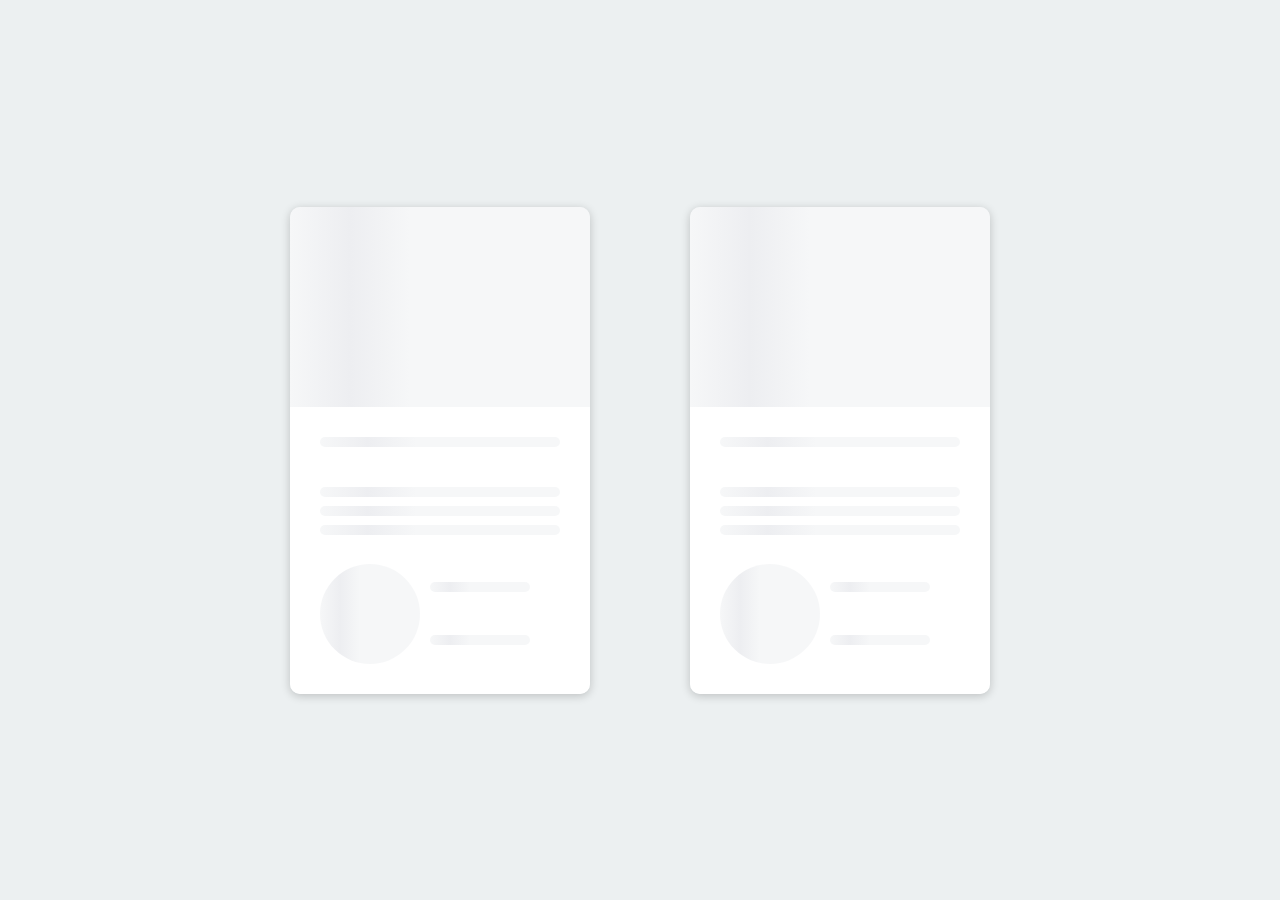
<file: content-placeholder/index.html>
<!DOCTYPE html>
<html lang="en">
<head>
    <meta charset="UTF-8" />
    <meta name="viewport" content="width=device-width, initial-scale=1.0" />
    <link rel="stylesheet" href="style.css" />
    <title>Content Placeholder</title>
</head>
<body>
    <div class="cards-container">
        <div class="card">
            <div class="card-header animated-bg" id="header1">&nbsp;</div>
            <div class="card-content">
                <h3 class="card-title animated-bg animated-bg-text" id="title1">&nbsp;</h3>
                <p class="card-excerpt" id="excerpt1">
                    &nbsp;
                    <span class="animated-bg animated-bg-text">&nbsp;</span>
                    <span class="animated-bg animated-bg-text">&nbsp;</span>
                    <span class="animated-bg animated-bg-text">&nbsp;</span>
                </p>
                <div class="author">
                    <div class="profile-img animated-bg" id="profile_img1">&nbsp;</div>
                    <div class="author-info">
                        <strong class="animated-bg animated-bg-text" id="name1">&nbsp;</strong>
                        <small class="animated-bg animated-bg-text" id="date1">&nbsp;</small>
                    </div>
                </div>
            </div>
        </div>

        <div class="card">
            <div class="card-header animated-bg" id="header2">&nbsp;</div>
            <div class="card-content">
                <h3 class="card-title animated-bg animated-bg-text" id="title2">&nbsp;</h3>
                <p class="card-excerpt" id="excerpt2">
                    &nbsp;
                    <span class="animated-bg animated-bg-text">&nbsp;</span>
                    <span class="animated-bg animated-bg-text">&nbsp;</span>
                    <span class="animated-bg animated-bg-text">&nbsp;</span>
                </p>
                <div class="author">
                    <div class="profile-img animated-bg" id="profile_img2">&nbsp;</div>
                    <div class="author-info">
                        <strong class="animated-bg animated-bg-text" id="name2">&nbsp;</strong>
                        <small class="animated-bg animated-bg-text" id="date2">&nbsp;</small>
                    </div>
                </div>
            </div>
        </div>
    </div>
    <script src="script.js"></script>
</body>
</html>
</file>
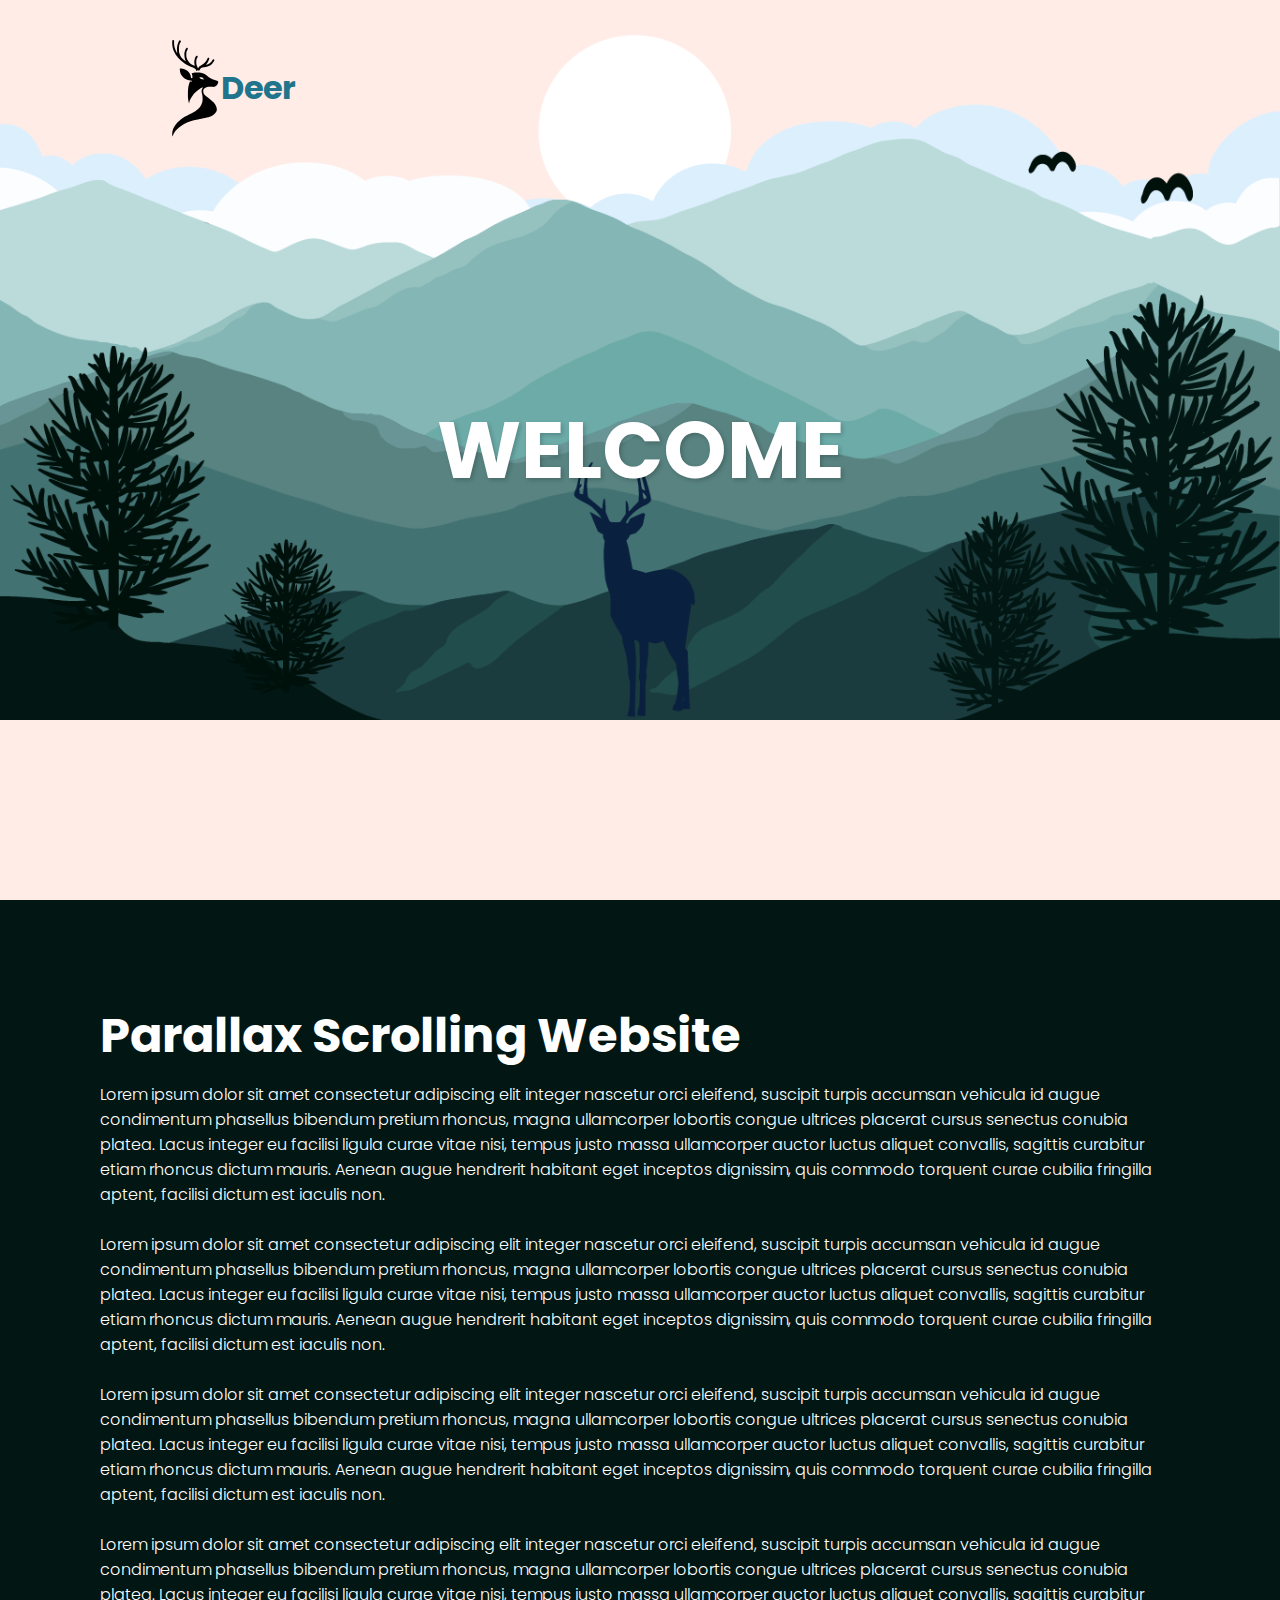
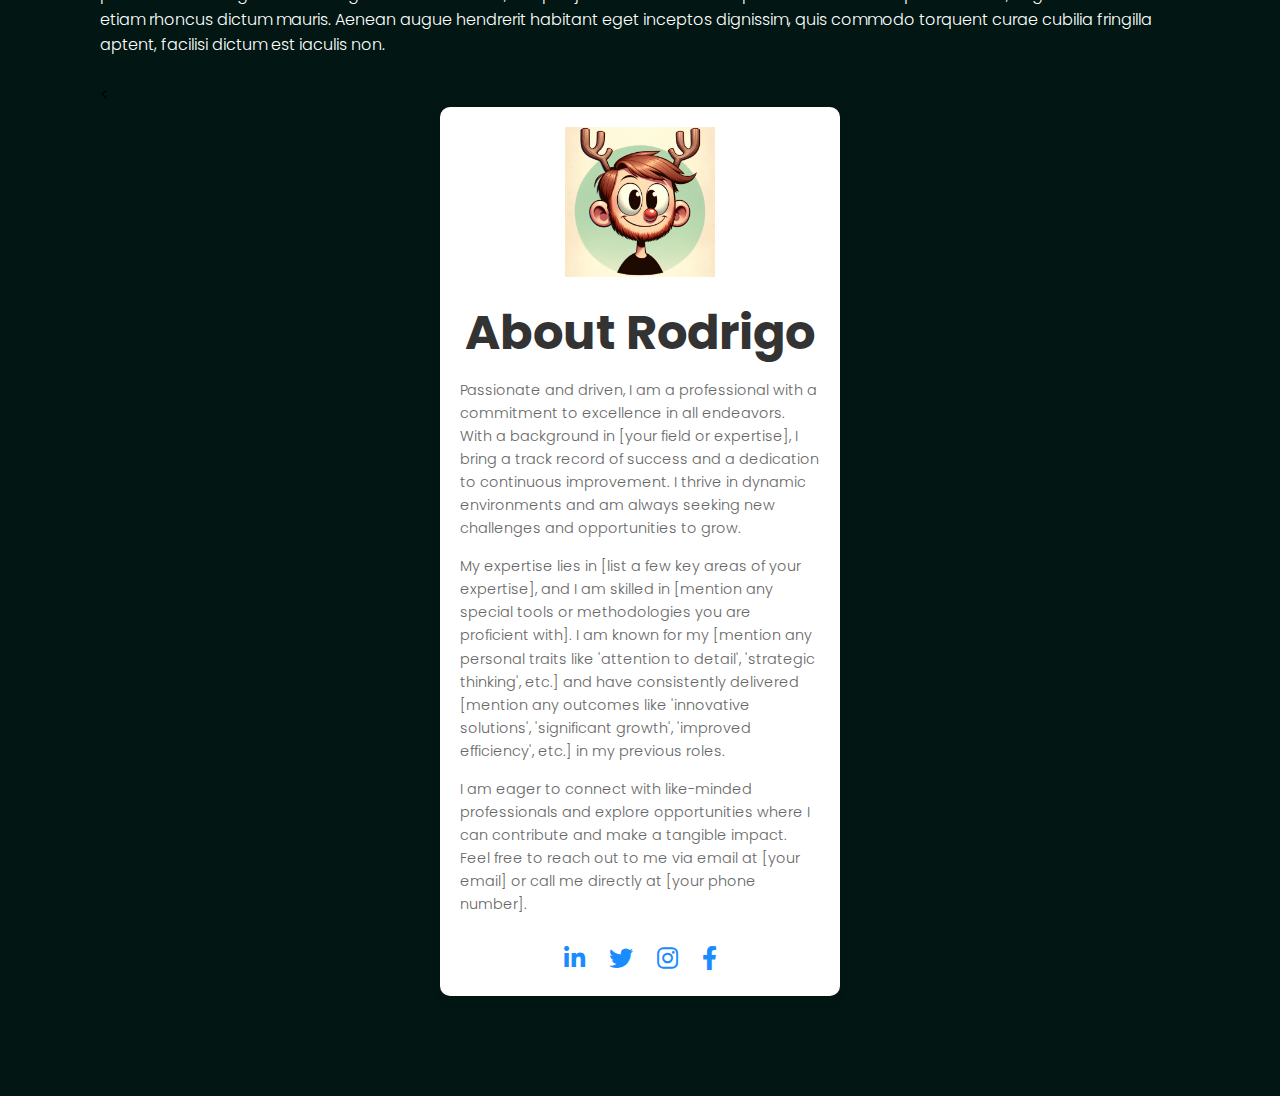
<file: parallax-effect/index.html>
<!DOCTYPE html>
<html lang="en">

<head>
    <meta charset="UTF-8">
    <meta http-equiv="X-UA-Compatible" content="IE=edge">
    <meta name="viewport" content="width=device-width, initial-scale=1.0">
    <title>Parallax Scrolling Website | Codehal</title>
    <link rel="stylesheet" href="https://cdnjs.cloudflare.com/ajax/libs/font-awesome/6.0.0-beta3/css/all.min.css">
    <link rel="stylesheet" href="style.css">
</head>

<body>
    <header>
        <img src="deerimages/logo.svg" id="deer">
        <h2 class="logo">Deer</h2>
        <nav class="navigation">
            <a href="#" class="active">Home</a>
            <a href="#">About</a>
            <a href="#">Service</a>
            <a href="#">Contact</a>
        </nav>
    </header>

    <section class="parallax">
        <img src="deerimages/sol.png" id="sol">
        <img src="deerimages/nube1.png" id="nube1">
        <img src="deerimages/nube2.png" id="nube2">
        <img src="deerimages/mountain7.png" id="mountain7">
        <img src="deerimages/mountain5.png" id="mountain5">
        <img src="deerimages/mountain6.png" id="mountain6">
        <img src="deerimages/mountain4.png" id="mountain4">
        <img src="deerimages/mountain3.png" id="mountain3">
        <img src="deerimages/mountain1.png" id="mountain1">
        <img src="deerimages/mountain2.png" id="mountain2">
        


        <!-- <img src="mountain3.png" id="hill2">
        <img src="hill3.png" id="hill3">
        <img src="mountain2.png" id="hill4">
        <img src="mountain1.png" id="hill5">
        <img src="plant.png" id="plant">
        <img src="tree.png" id="tree">
        <img src="leaf.png" id="leaf"> -->
        <h2 id="text" data-value="WELCOME">WELCOME</h2>
    </section>

    <section class="sec">
        <h2>Parallax Scrolling Website</h2>
        <p>
        Lorem ipsum dolor sit amet consectetur adipiscing elit integer nascetur orci eleifend, 
        suscipit turpis accumsan vehicula id augue condimentum phasellus bibendum pretium rhoncus, 
        magna ullamcorper lobortis congue ultrices placerat cursus senectus conubia platea. Lacus integer eu 
        facilisi ligula curae vitae nisi, tempus justo massa ullamcorper auctor luctus aliquet convallis, 
        sagittis curabitur etiam rhoncus dictum mauris. Aenean augue hendrerit habitant eget inceptos dignissim, 
        quis commodo torquent curae cubilia fringilla aptent, facilisi dictum est iaculis non. <br><br>
        Lorem ipsum dolor sit amet consectetur adipiscing elit integer nascetur orci eleifend, 
        suscipit turpis accumsan vehicula id augue condimentum phasellus bibendum pretium rhoncus, 
        magna ullamcorper lobortis congue ultrices placerat cursus senectus conubia platea. Lacus integer eu 
        facilisi ligula curae vitae nisi, tempus justo massa ullamcorper auctor luctus aliquet convallis, 
        sagittis curabitur etiam rhoncus dictum mauris. Aenean augue hendrerit habitant eget inceptos dignissim, 
        quis commodo torquent curae cubilia fringilla aptent, facilisi dictum est iaculis non. <br><br>
        Lorem ipsum dolor sit amet consectetur adipiscing elit integer nascetur orci eleifend, 
        suscipit turpis accumsan vehicula id augue condimentum phasellus bibendum pretium rhoncus, 
        magna ullamcorper lobortis congue ultrices placerat cursus senectus conubia platea. Lacus integer eu 
        facilisi ligula curae vitae nisi, tempus justo massa ullamcorper auctor luctus aliquet convallis, 
        sagittis curabitur etiam rhoncus dictum mauris. Aenean augue hendrerit habitant eget inceptos dignissim, 
        quis commodo torquent curae cubilia fringilla aptent, facilisi dictum est iaculis non. <br><br>
        Lorem ipsum dolor sit amet consectetur adipiscing elit integer nascetur orci eleifend, 
        suscipit turpis accumsan vehicula id augue condimentum phasellus bibendum pretium rhoncus, 
        magna ullamcorper lobortis congue ultrices placerat cursus senectus conubia platea. Lacus integer eu 
        facilisi ligula curae vitae nisi, tempus justo massa ullamcorper auctor luctus aliquet convallis, 
        sagittis curabitur etiam rhoncus dictum mauris. Aenean augue hendrerit habitant eget inceptos dignissim, 
        quis commodo torquent curae cubilia fringilla aptent, facilisi dictum est iaculis non. <br><br>
        </p>

        <<div class="personal-introduction">
            <div class="image-container">
              <img src="rodri.png" alt="Rodrigo Picture" />
            </div>
            <h2>About Rodrigo</h2>
            <p>
              Passionate and driven, I am a professional with a commitment to excellence in all endeavors. With a background in [your field or expertise], I bring a track record of success and a dedication to continuous improvement. I thrive in dynamic environments and am always seeking new challenges and opportunities to grow.
            </p>
            <p>
              My expertise lies in [list a few key areas of your expertise], and I am skilled in [mention any special tools or methodologies you are proficient with]. I am known for my [mention any personal traits like 'attention to detail', 'strategic thinking', etc.] and have consistently delivered [mention any outcomes like 'innovative solutions', 'significant growth', 'improved efficiency', etc.] in my previous roles.
            </p>
            <p>
              I am eager to connect with like-minded professionals and explore opportunities where I can contribute and make a tangible impact. Feel free to reach out to me via email at [your email] or call me directly at [your phone number].
            </p>
            <!-- Social Media Links -->
            <div class="social-media-links">
                <a href="your-linkedin-url" target="_blank"><i class="fab fa-linkedin-in"></i></a>
                <a href="your-twitter-url" target="_blank"><i class="fab fa-twitter"></i></a>
                <a href="your-instagram-url" target="_blank"><i class="fab fa-instagram"></i></a>
                <a href="your-facebook-url" target="_blank"><i class="fab fa-facebook-f"></i></a>
              </div>
          </div>
          
    </section>

    <script src="script.js"></script>
</body>

</html>
</file>
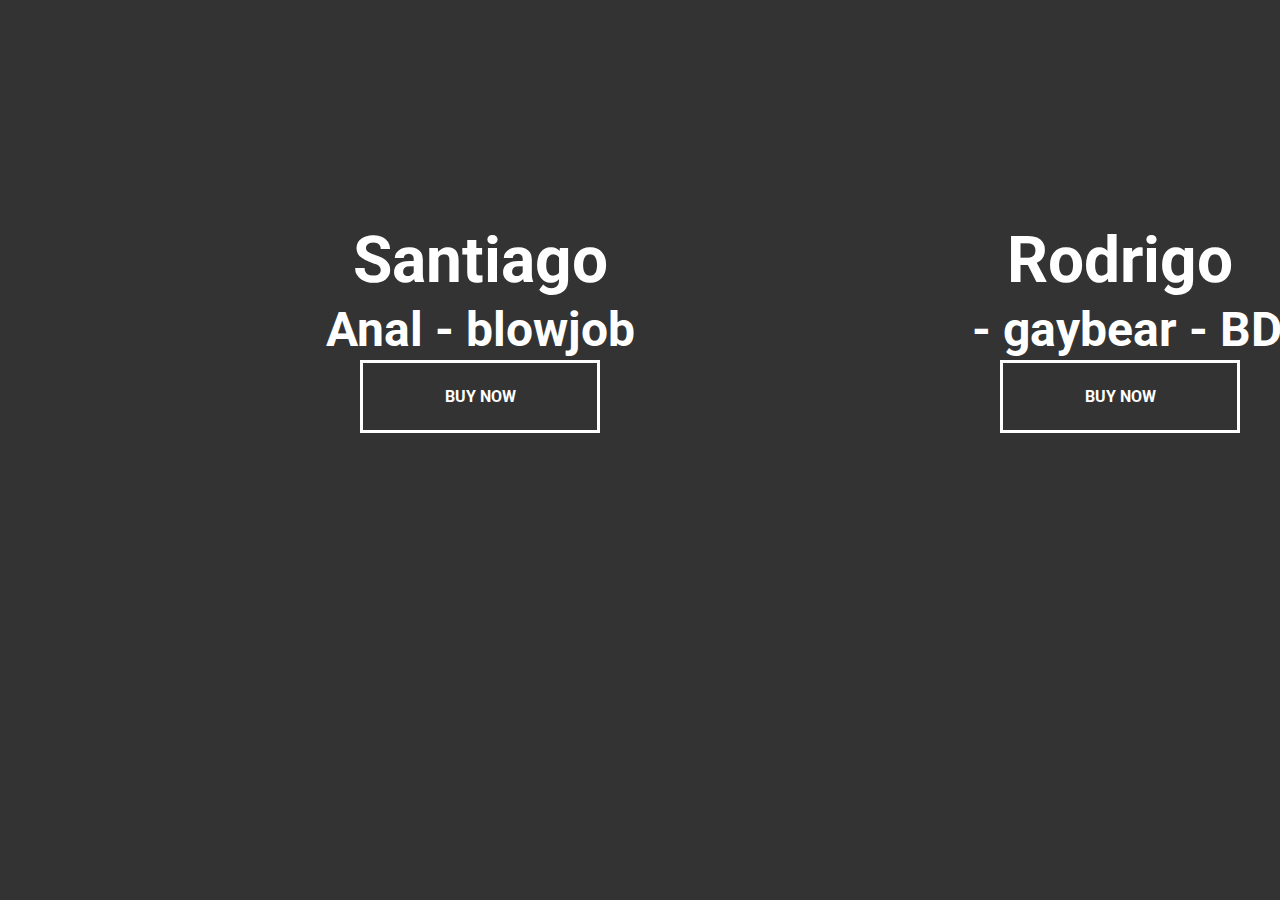
<file: split-landing-page/index.html>
<!DOCTYPE html>
<html lang="en">
    <head>
        <meta charset="UTF-8">
        <meta name= "viewport" content="device-width, initial-scale=1.0"/>
        <link rel="stylesheet" href="style.css"/>
        <title>
            Split Landing Page
        </title>
    </head>
    <body>
        <div class="container">
            <div class="split left">
                <h1>Santiago</h1>
                <a href="#" class="btn">Buy now</a>
                <h2> Anal - blowjob</h2>
            </div>
            <div class="split right">
                <h1>Rodrigo</h1>
                <a href="#" class="btn">Buy now</a>
                <h2> Anal - brutal - gaybear - BDSM - feetjob</h2>
            </div>
        </div>
        <script src="script.js"></script>
    </body>
</html>
</file>
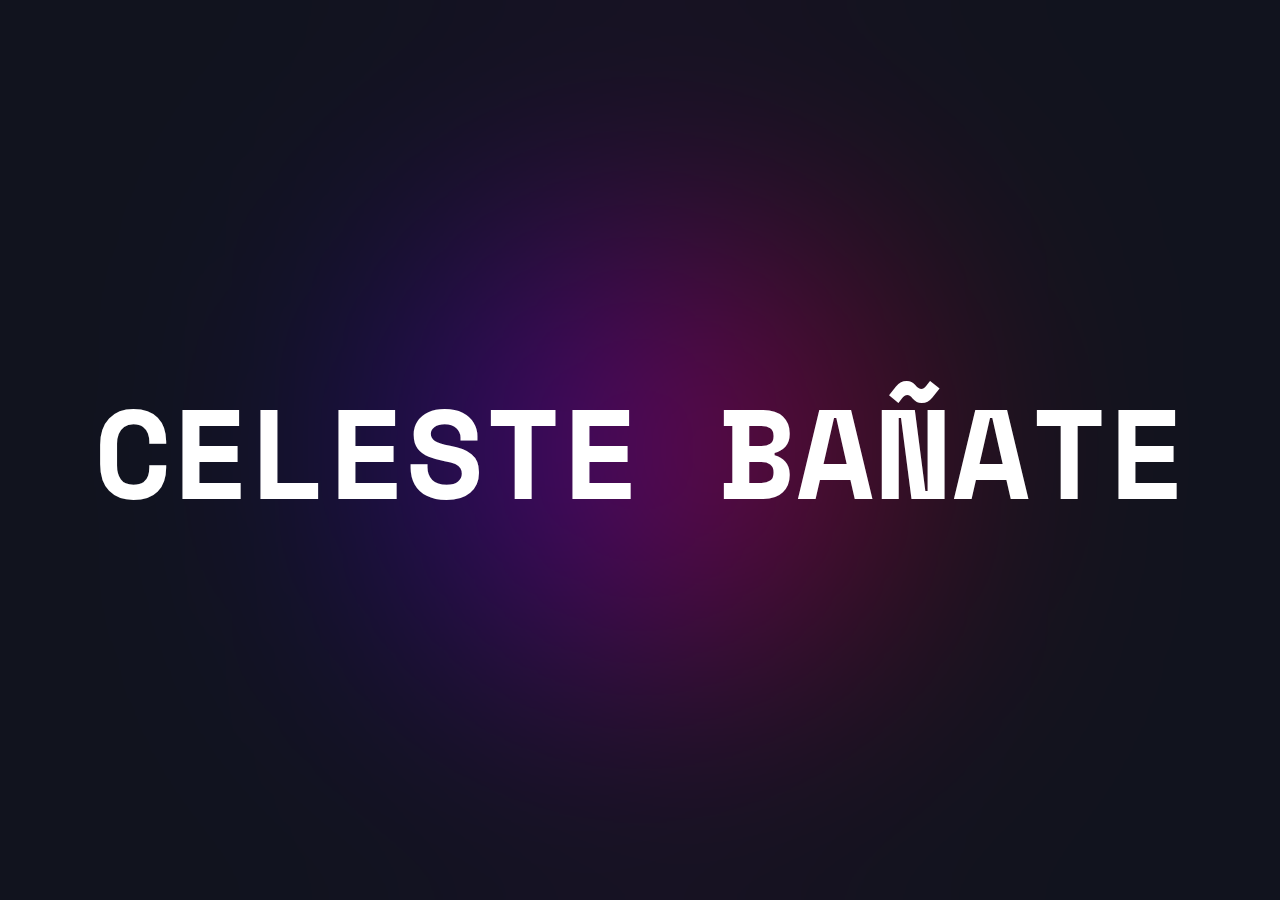
<file: menus/animated-menu/index.html>
<!DOCTYPE html>
<html lang="en">
    <head>
        <meta charset="UTF-8"/>
        <meta name="viewport" content="width=device-width, initial-scale=1.0" />
        <title>
            Mousemovement
        </title>
        <link rel="preconnect" href="https://fonts.gstatic.com" crossorigin>
        <link href="https://fonts.googleapis.com/css2?family=Space+Mono:wght@400;700&family=Rubik:wght@400;500&display=swap" rel="stylesheet">
        <link rel="stylesheet" href="style.css">
    </head>

    <body>
        <div id="blob"></div>
        <div id="blur"></div>
        <h1 data-value="CELESTE BAÑATE">CELESTE BAÑATE</h1>
        <script src="https://codepen.io/Hyperplexed/pen/xxYJYJM/54407644e24173ad6019b766443bf2a6.js"></script>
        <script src="script.js"></script>
    </body>
</html>
</file>
<file: content-placeholder/style.css>
@import url('https://fonts.googleapis.com/css2?family=Roboto:wght@400;700&display=swap');

* {
    box-sizing: border-box;
}

body {
    background-color: #ecf0f1;
    font-family: 'Roboto', sans-serif;
    display: flex;
    align-items: center;
    justify-content: center;
    height: 100vh;
    overflow: hidden;
    margin: 0;
}

img {
    max-width: 100%;
}

.cards-container {
    display: flex;
    justify-content: center;
    gap: 100px; /* Espacio entre tarjetas */
}

.card {
    box-shadow: 0 2px 10px rgba(0, 0, 0, 0.2);
    border-radius: 10px;
    overflow: hidden;
    width: 300px;
}

.card-header {
    height: 200px;
}

.card-header img {
    object-fit: cover;
    height: 100%;
    width: 100%;
}

.card-content {
    background-color: #fff;
    padding: 30px;
}

.card-title {
    height: 20px;
    margin: 0;
}

.card-excerpt {
    color: #777;
    margin: 10px 0 20px;
}

.author {
    display: flex;
}

.profile-img {
    border-radius: 50%;
    overflow: hidden;
    height: 100px;
    width: 100px;
}

.author-info {
    display: flex;
    flex-direction: column;
    justify-content: space-around;
    margin-left: 10px;
    width: 100px;
}

.author-info small{
    color: #aaa;
    margin-top: 5px;
}

.animated-bg {
    background-image: linear-gradient(
      to right,
      #f6f7f8 0%,
      #edeef1 10%,
      #f6f7f8 20%,
      #f6f7f8 100%
    );
    background-size: 200% 100%;
    animation: bgPos 1s linear infinite;
  }

.animated-bg-text {
border-radius: 50px;
display: inline-block;
margin: 0;
height: 10px;
width: 100%;
}

@keyframes bgPos {
    0% {
        background-position: 50% 0;
    }

    100% {
        background-position: -150% 0;
    }
}
</file>
<file: parallax-effect/style.css>
@import url('https://fonts.googleapis.com/css2?family=Poppins:wght@300;400;500;600;700;800;900&display=swap');

* {
    margin: 0;
    padding: 0;
    box-sizing: border-box;
    font-family: 'Poppins', sans-serif;
}

body {
    background-color: #FFECE7;
    min-width: 100vh;
    overflow-x: hidden;
}

header {
    position: absolute;
    top: 0;
    left: 0;
    width: 100%;
    padding: 30px 170px;
    display: flex;
    justify-content: space-between;
    align-items: center;
    z-index: 100;
}

.logo {
    font-size: 2rem;
    color: #20758C;
    pointer-events: none;
    margin-right: 1000px;

}

#deer {
    height: 100px;
    width: auto;
}

.navigation a {
    font-size: 1.2rem;
    text-decoration: none;
    color: #334A52;
    padding: 3px 5px;
    border-radius: 20px;
    margin: 0 20px;
    font-weight: 600;
    margin-left: auto;
}

.navigation a:hover, .navigation a.active {
    background-color: #334A52;
    color: #fff;
}

.parallax {
    position: relative;
    display: flex;
    justify-content: center;
    align-items: center;
    height: 100vh;
}

#text {
    position: absolute;
    font-size: 5rem;
    color: #fff;
    text-shadow: 2px 2px 4px rgba(0, 0, 0, 0.2);
}

@keyframes rotate {
    from {
        rotate: 0deg;
    }

    50% {
        scale: 1 1.5;
    }

    to {
        rotate: 360deg;
    }
}

text {
    padding: 0rem clamp(1rem, 2vw, 3rem);
    border-radius: clamp(0.4rem, 0.75vw, 1rem);
    margin: 0rem;
    position: absolute;
    left: 50%;
    top: 50%;
    translate: -50% -50%;
    z-index: 3;
}

.parallax img {
    position: absolute;
    top: 0;
    left: 0;
    width: 100%;
    pointer-events: none;
}

.sec {
    position: relative;
    background: #021713;
    padding: 100px;
}

.sec h2 {
    font-size: 3rem;
    color: white;
    margin-bottom: 10px;
}

.sec p {
    font-size: 1rem;
    color: white;
    font-weight: 300;
}

/* -- Carta de presentacion --*/

.personal-introduction {
    background-color: #ffffff; /* Assuming a white background */
    border-radius: 10px;
    padding: 20px;
    max-width: 400px; /* Adjust as needed */
    margin: auto;
    box-shadow: 0 4px 8px rgba(0, 0, 0, 0.1); /* Soft shadow for depth */
    font-family: 'Arial', sans-serif; /* Placeholder font */
  }
  
  .personal-introduction .image-container {
    display: flex;
    justify-content: center; /* Centers the image horizontally */
    margin-bottom: 20px; /* Space between image and heading */
  }
  
  .personal-introduction .image-container img {
    border-radius: 0%; /* Makes the image round */
    width: 150px; /* Adjust as needed */
    height: auto;
  }
  
  .personal-introduction h2 {
    color: #333; /* Dark grey color for text */
    text-align: center;
  }
  
  .personal-introduction p {
    color: #666; /* Lighter grey for paragraph text */
    font-size: 0.9em; /* Smaller text for paragraphs */
    line-height: 1.6; /* Spacing for readability */
    margin-bottom: 15px;
  }
  
  .social-media-links {
    text-align: center;
    padding-top: 10px;
  }
  
  .social-media-links a {
    color: #1a8cff; /* Blue color for links */
    margin: 0 10px;
    font-size: 24px; /* Icon size */
  }
  
  .social-media-links a:hover {
    color: #0d6efd; /* Darker blue on hover */
  }
  
  
  /* Responsive design adjustments */
  @media (max-width: 600px) {
    .personal-introduction {
      padding: 15px;
      max-width: 100%;
    }
  }
</file>
<file: split-landing-page/style.css>
@import url('https://fonts.googleapis.com/css2?family=Roboto:wght@400;700&display=swap');

:root {
    --left-bg-color: rgba(237, 237, 241, 0);
    --right-bg-color: rgba(43, 43, 43, 0.8);
    --left-btn-hover-color: rgba(28, 122, 28, 1);
    --right-btn-hover-color:  rgba(28, 122, 28, 1);
    --hover-width: 75%;
    --other-width: 25%;
    --speed: 1000ms;
}

* {
    box-sizing: border-box;
}

body{
    font-family: 'Roboto', sans-serif;
    height: 100vh;
    overflow: hidden;
    margin: 0;
}

h1 {
    font-size: 4rem;
    color: #fff;
    position: absolute;
    left: 50%;
    top: 20%;
    transform: translateX(-50%);
    white-space: nowrap;
}

h2 {
    font-size: 3rem;
    color: #fff;
    position: absolute;
    left: 50%;
    top: 29%;
    transform: translateX(-50%);
    white-space: nowrap;
}

.btn {
    position: absolute;
    display: flex;
    align-items: center;
    justify-content: center;
    left: 50%;
    top: 40%;
    transform: translateX(-50%);
    text-decoration: none;
    color: #fff;
    border: #fff solid 0.2rem;
    font-size: 1rem;
    font-weight: bold;
    text-transform: uppercase;
    width: 15rem;
    padding: 1.5rem;
}

.split.left .btn:hover {
    background-color: var(--left-btn-hover-color);
    border-color: var(--left-btn-hover-color);
}

.split.right .btn:hover {
    background-color: var(--right-btn-hover-color);
    border-color: var(--right-btn-hover-color);
}

.container {
    position: relative;
    width: 100%;
    height: 100%;
    background: #333;
}

.split {
    position: absolute;
    width: 50%;
    height: 100%;
    overflow: hidden;
}

.split.left{
    left: 0;
    background: url('https://media-eze1-1.cdn.whatsapp.net/v/t61.24694-24/348805930_954643359196963_6983565720004668149_n.jpg?ccb=11-4&oh=01_AdTgKSlClQxHSc4B6_6GWa33__OF7-3sreO4DtWMjlsjAQ&oe=6564C0D3&_nc_sid=e6ed6c&_nc_cat=104');
    background-repeat: no-repeat;
    background-size: cover;
}

.split.left::before {
    content: '';
    position: absolute;
    width: 100%;
    height: 100%;
    background-color: var(--left-bg-color);
}

.split.right{
    right: 0;
    background: url('https://media-eze1-1.cdn.whatsapp.net/v/t61.24694-24/361675249_830174291589344_5115261202975283298_n.jpg?ccb=11-4&oh=01_AdQarxyWvwKoY-dWBeeQr_ZdFAzyRDdKwlLkiQ36FjifNA&oe=6564B96D&_nc_sid=e6ed6c&_nc_cat=107');
    background-repeat: no-repeat;
    background-size: cover;
}

.split.right::before {
    content: '';
    position: absolute;
    width: 100%;
    height: 100%;
    background-color: var(--left-bg-color);
}

.hover-left .left {
width: var(--hover-width);
}

.hover-left .right {
width: var(--other-width);
}

.hover-right .right {
width: var(--hover-width);
}

.hover-right .left {
width: var(--other-width);
}

@media (max-width: 800px) {
h1 {
    font-size: 2rem;
    top: 30%;
}

.btn {
    padding: 1.2rem;
    width: 12rem;
}
}
</file>
<file: menus/animated-menu/style.css>
body {
    background-color: #11131e;
    height: 100vh;
    margin: 0rem;
    overflow: hidden;
}

@keyframes rotate {
    from {
        rotate: 0deg;
    }

    50% {
        scale: 1 1.5;
    }

    to {
        rotate: 360deg;
    }
}

#blob {
    background-color: red;
    height: 34vmax;
    aspect-ratio: 1;
    position: absolute;
    left: 50%;
    top: 50%;
    translate: -50% -50%;
    border-radius: 50%;
    background: linear-gradient(to right, blue, red);
    animation: rotate 20s infinite;
    opacity: 0.8;
}

#blur {
    height: 100%;
    width: 100%;
    position: absolute;
    z-index: 2;
    backdrop-filter: blur(12vmax);
}

h1 {
    font-family: 'Space Mono', monospace;
    font-size: clamp(3rem, 10vw, 10rem);
    color: white;
    white-space: nowrap;
    padding: 0rem clamp(1rem, 2vw, 3rem);
    border-radius: clamp(0.4rem, 0.75vw, 1rem);
    margin: 0rem;
    position: absolute;
    left: 50%;
    top: 50%;
    translate: -50% -50%;
    z-index: 3;
}

#links {
    display: flex;
    flex-direction: column;
    gap: 0.5rem;
    position: absolute;
    top: 0px;
    left: 0px;
    z-index: 10;
    padding: 1rem;
}

.meta-link {
    display: flex;
    align-items: center;
    gap: 0.5rem;
}

.meta-link > :is(span, a) {
    font-family: "Rubik", sans-serif;
    color: white;
}

.meta-link > .label {
    width: 100px;
    text-align: right;
}

.meta-link > a {
    text-decoration: none;
    outline: none;
}

.meta-link > a.source {
    color: rgb(94, 106, 210);
}

.meta-link > a:is(:hover, :focus) > i {
    color: white;
}

.meta-link > a.youtube {
    color: rgb(239, 83, 80);
}

.meta-link > a.youtube > i{
    padding-top: 0.2rem;
}

.meta-link > a > i{
    height: 1rem;
    line-height: 1rem;
}
</file>
